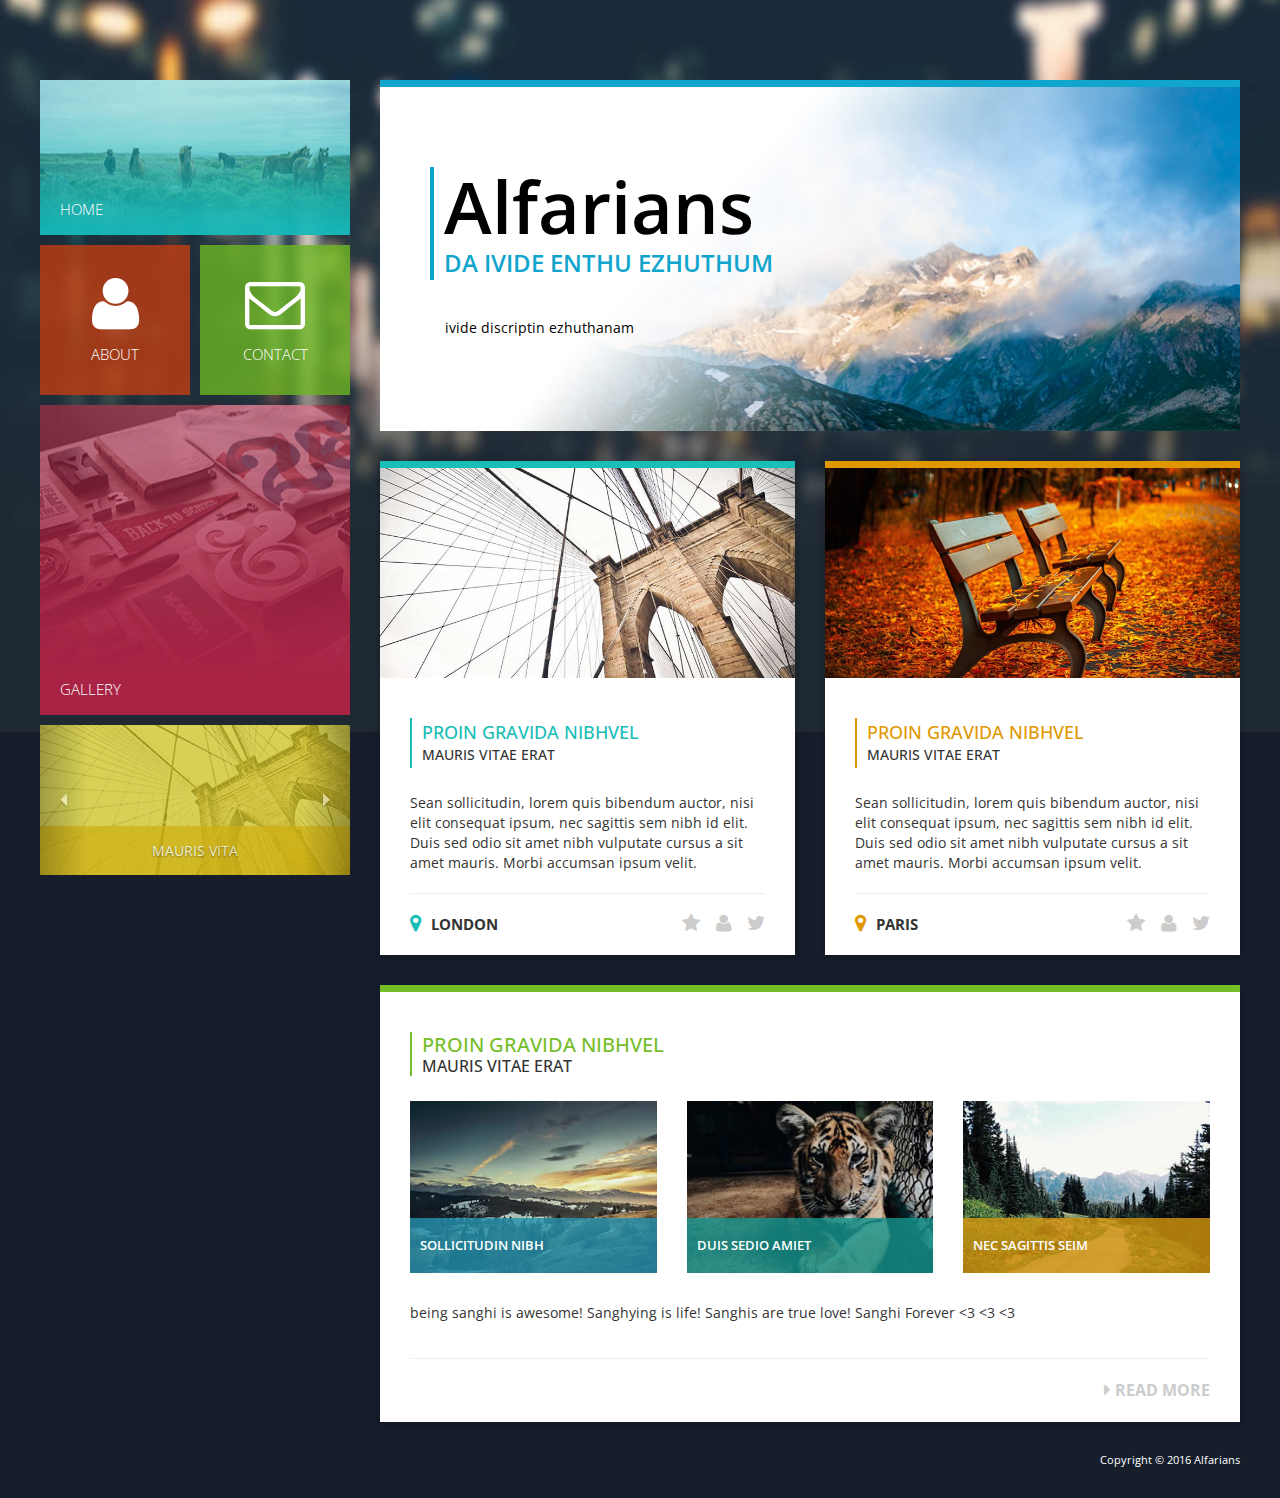
<file: index.html>
<!DOCTYPE html>
<html lang="en">
<head>
    <meta charset="UTF-8">
    <meta http-equiv="X-UA-Compatible" content="IE=edge">
    <meta name="viewport" content="width=device-width, initial-scale=1.0">
    
    <link rel='stylesheet' type='text/css' href='https://fonts.googleapis.com/css?family=Open+Sans:300,400,600,700,400italic'>
    <link rel="stylesheet" type="text/css" href="css/bootstrap.min.css">
    <link rel="stylesheet" type="text/css" href="font-awesome/css/font-awesome.min.css">    
    <link rel="stylesheet" type="text/css" href="css/style.css">
<!--
Accord Template
http://www.templatemo.com/tm-478-accord
-->
    <title>The deadly alfarian</title>
</head>

<body>
    <div class="main-body">	
        <div class="container">
            <div class="row">               
                <div class="main-page">

                    <aside class="main-navigation">
                        <div class="main-menu">

                            <div class="menu-container">
                                <div class="block-keep-ratio block-keep-ratio-2-1 block-width-full home">                                    
                                    <a href="index.html" class="block-keep-ratio__content  main-menu-link">
                                        <span class="main-menu-link-text">
                                            HOME    
                                        </span>                                        
                                    </a>
                                </div>                                
                            </div>

                            <div class="menu-container">                                
                                <div class="block-keep-ratio  block-keep-ratio-1-1  block-width-half  pull-left  about-main">                                    
                                    <a href="about.html" class="main-menu-link about block-keep-ratio__content flexbox-center">
                                        <i class="fa fa-user fa-4x main-menu-link-icon"></i>
                                        ABOUT
                                    </a>                                    
                                </div>

                                <div class="block-keep-ratio  block-keep-ratio-1-1  block-width-half  pull-right  contact-main">
                                    <a href="contact.html" class="main-menu-link contact block-keep-ratio__content flexbox-center">
                                        <i class="fa fa-envelope-o fa-4x main-menu-link-icon"></i>
                                        CONTACT
                                    </a>                                
                                </div>    
                            </div>   

                            <div class="menu-container">
                                <div class="block-keep-ratio block-keep-ratio-1-1 block-keep-ratio-md-2-1 block-width-full gallery">                                    
                                    <a href="gallery.html" class="main-menu-link  block-keep-ratio__content">
                                        <span class="main-menu-link-text">
                                            GALLERY    
                                        </span>                                            
                                    </a>                                    
                                </div>                                
                            </div>

                            <!-- sidebar carousel -->
                            <div class="menu-container">
                                <div class="mauris">
                                    <div id="carousel-menu" class="carousel slide" data-ride="carousel">
                                        <!-- Wrapper for slides -->
                                        <div class="carousel-inner" role="listbox">
                                            <div class="item active">
                                                <img src="images/slider-img-1.png" alt="slider">
                                                <div class="carousel-caption menu-caption">
                                                    mauris vita
                                                </div>
                                            </div>
                                            <div class="item">
                                                <img src="images/menu-bg-home.png" alt="slider">
                                                <div class="carousel-caption menu-caption">
                                                    lorem ipsum
                                                </div>
                                            </div>
                                        </div>

                                        <!-- Controls -->
                                        <a class="left carousel-control" href="#carousel-menu" role="button" data-slide="prev">
                                            <span class="fa fa-caret-left" aria-hidden="true"></span>
                                            <span class="sr-only">Previous</span>
                                        </a>
                                        <a class="right carousel-control" href="#carousel-menu" role="button" data-slide="next">
                                            <span class="fa fa-caret-right" aria-hidden="true"></span>
                                            <span class="sr-only">Next</span>
                                        </a>
                                    </div>
                                </div> <!-- .mauris -->
                            </div>
                        </div> <!-- main-menu -->
                    </aside> <!-- main-navigation -->

                    <div class="content-main">
                        <div class="row margin-b-30">
                            <div class="col-xs-12 col-sm-12 col-md-12 col-lg-12">
                                <div class="banner-main-home">                                
                                    <div class="banner-main-home-text">
                                        <div class="heading">
                                            <h1>Alfarians</h1>
                                            <p class="text-uppercase">da ivide enthu ezhuthum</p>
                                        </div>
                                        <div class="desc">
                                            <p>ivide discriptin ezhuthanam
                                        </div>
                                    </div>
                                   <!-- <img src="images/home-img-1.png" alt="Image" class="img-responsive">-->
                                </div>                        
                            </div>    
                        </div>
                        <div class="row margin-b-30">
                            <div class="col-xs-12 col-sm-12 col-md-6 col-lg-6">
                                <div class="box london">
                                    <div class="box-icon">
                                        <img src="images/home-img-2.jpg" alt="Image" class="img-responsive">
                                    </div>
                                    <div class="info float-container">
                                        <div class="col-sm-12 london-title">
                                            <h3 class="text-uppercase">Proin gravida nibhvel</h3>
                                            <h4 class="text-uppercase">mauris vitae erat</h4>
                                        </div>
                                        <p>Sean sollicitudin, lorem quis bibendum auctor, nisi elit consequat ipsum, nec sagittis sem nibh id elit. Duis sed odio sit amet nibh vulputate cursus a sit amet mauris. Morbi accumsan ipsum velit. </p><hr />
                                        <div class="col-sm-12 location-main"> 
                                            <div class="pull-left location">
                                                <i class="fa fa-map-marker fa-2x"></i><span>LONDON</span>
                                            </div>
                                            <div class="pull-right user-icons">
                                                <a href="#"><i class="fa fa-star fa-2x"></i></a>
                                                <a href="#"><i class="fa fa-user fa-2x"></i></a>
                                                <a href="#"><i class="fa fa-twitter fa-2x"></i></a>
                                            </div>
                                        </div>
                                    </div>
                                </div>
                            </div>

                            <div class="col-xs-12 col-sm-12 col-md-6 col-lg-6">
                                <div class="box paris">
                                    <div class="box-icon">
                                        <img src="images/home-img-3.jpg" alt="Image" class="img-responsive">
                                    </div>
                                    <div class="info float-container">
                                        <div class="col-sm-12 london-title paris-title">
                                            <h3 class="text-uppercase">Proin gravida nibhvel</h3>
                                            <h4 class="text-uppercase">mauris vitae erat</h4>
                                        </div>
                                        <p>Sean sollicitudin, lorem quis bibendum auctor, nisi elit consequat ipsum, nec sagittis sem nibh id elit. Duis sed odio sit amet nibh vulputate cursus a sit amet mauris. Morbi accumsan ipsum velit. </p><hr />
                                        <div class="col-sm-12 location-main"> 
                                            <div class="pull-left location location2">
                                                <i class="fa fa-map-marker fa-2x"></i><span>PARIS</span>
                                            </div>
                                            <div class="pull-right user-icons">
                                                <a href="#"><i class="fa fa-star fa-2x"></i></a>
                                                <a href="#"><i class="fa fa-user fa-2x"></i></a>
                                                <a href="#"><i class="fa fa-twitter fa-2x"></i></a>
                                            </div>
                                        </div>
                                    </div>
                                </div>
                            </div>
                        </div> <!-- row -->
                        <div class="row">
                            <div class="col-xs-12 col-sm-12 col-md-12 col-lg-12">
                                <div class="box bottom-main">
                                    <div class="info float-container">
                                        <div class="col-sm-12 bottom-title">
                                            <h3 class="text-uppercase">Proin gravida nibhvel</h3>
                                            <h4 class="text-uppercase">mauris vitae erat</h4>
                                        </div>
                                        <div class="row">
                                            <div class="col-xxs-12 col-xs-6 col-sm-6 col-md-4 col-lg-4">
                                                <div class="bottom-img">
                                                    <img src="images/home-img-4.jpg" alt="Image">
                                                    <p class="first">Sollicitudin nibh</p>    
                                                </div>                                      
                                            </div>
                                            <div class="col-xxs-12 col-xs-6 col-sm-6 col-md-4 col-lg-4">
                                                <div class="bottom-img">
                                                    <img src="images/home-img-5.jpg" alt="Image">
                                                    <p class="second">duis sedio amiet</p>    
                                                </div>                                      
                                            </div>
                                            <div class="col-xxs-12 col-xs-6 col-sm-6 col-md-4 col-lg-4">
                                                <div class="bottom-img">
                                                    <img src="images/home-img-6.jpg" alt="Image">
                                                    <p class="third">Nec sagittis seim</p>    
                                                </div>                                      
                                            </div>
                                        </div>
                                        <p class="bottom-desc"> being sanghi is awesome! Sanghying is life! Sanghis are true love! Sanghi Forever <3 <3 <3 </p><hr />
                                        <div class="col-sm-12 location-main"> 
                                            <div class="pull-right bottom-user">
                                                <a href="#"><i class="fa fa-caret-right"></i><span>READ MORE</span></a>
                                            </div>
                                        </div>
                                    </div>
                                </div>
                            </div>
                        </div> <!-- row -->
                    </div> <!-- .content-main -->
                </div> <!-- .main-page -->
            </div> <!-- .row -->           
            <footer class="row">
                <div class="col-xs-12 col-sm-12 col-md-12 col-lg-12 footer">
                    <p class="copyright">Copyright © 2016 Alfarians</p>
                </div>    
            </footer>  <!-- .row -->      
        </div> <!-- .container -->
    </div> <!-- .main-body -->

    <!-- JavaScript -->
    <script src="js/jquery-1.11.3.min.js"></script>
    <script src="js/bootstrap.min.js"></script>

</body>
</html>
</file>
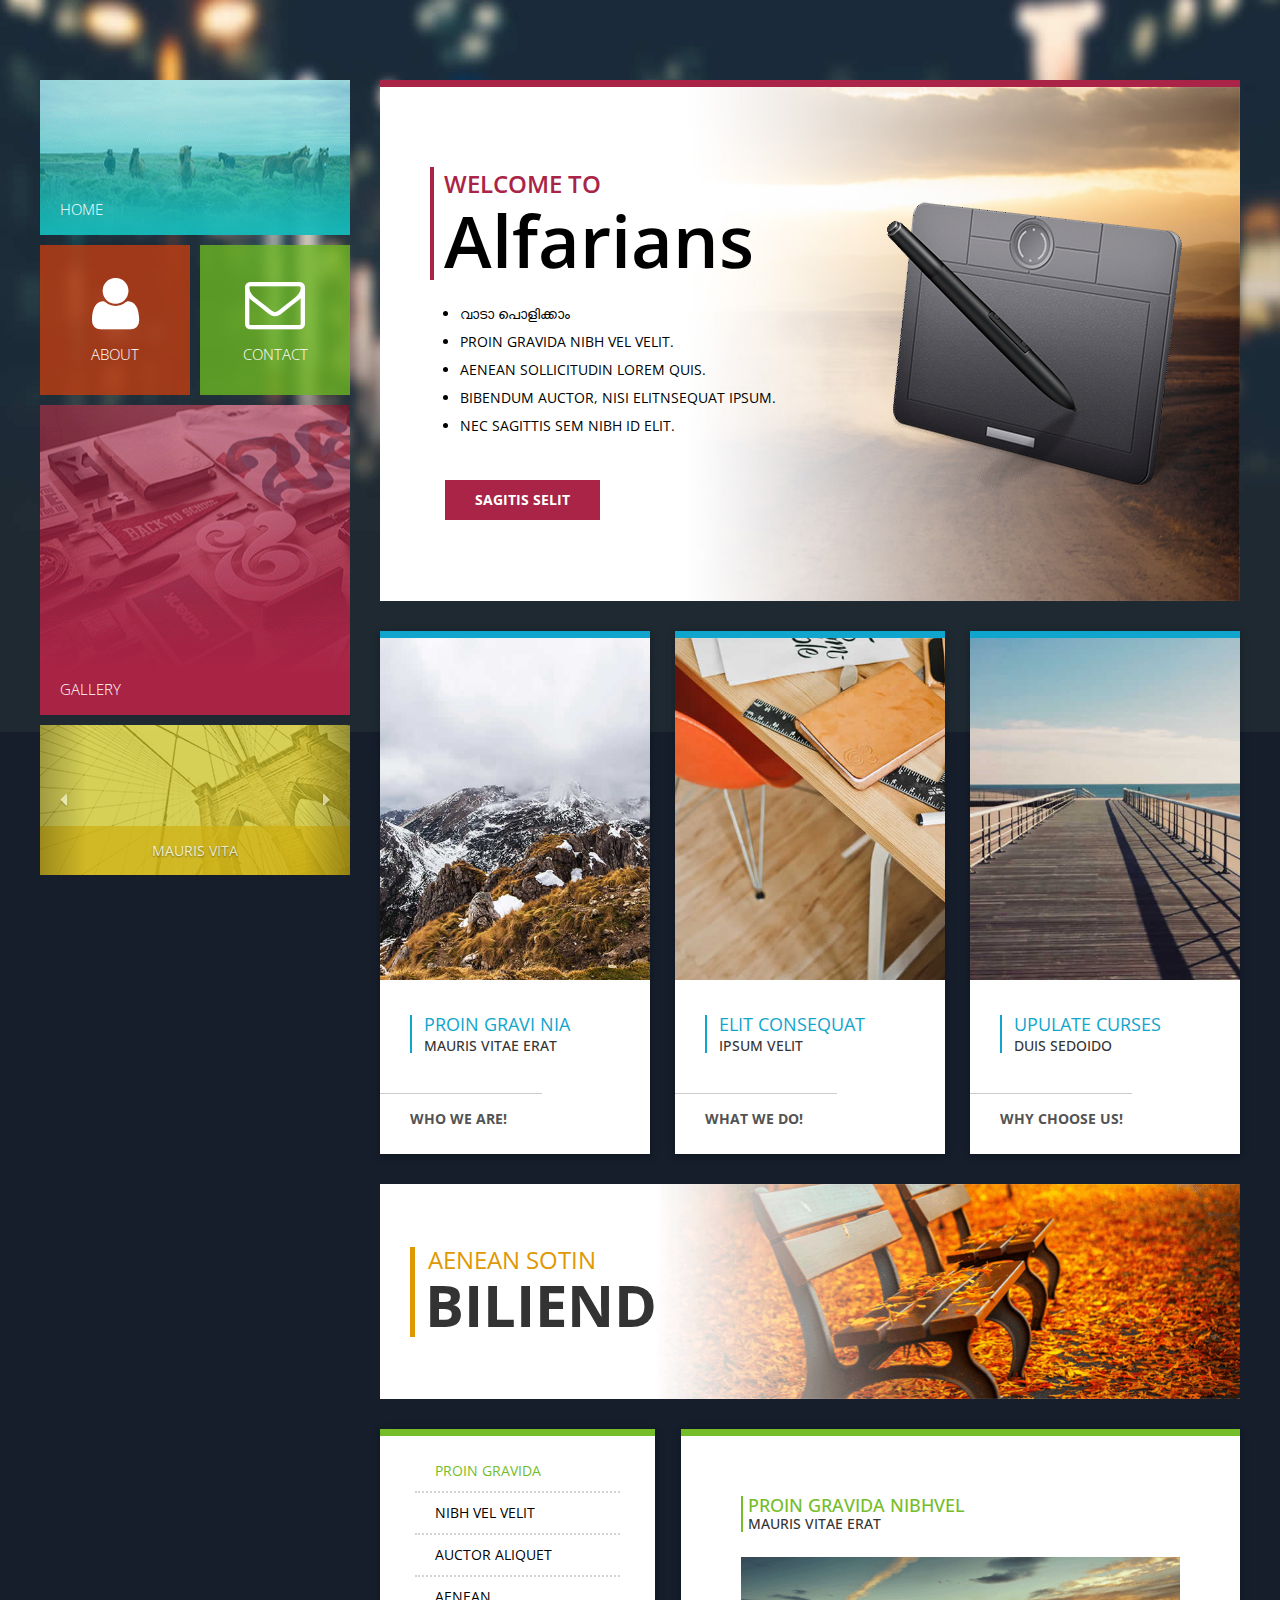
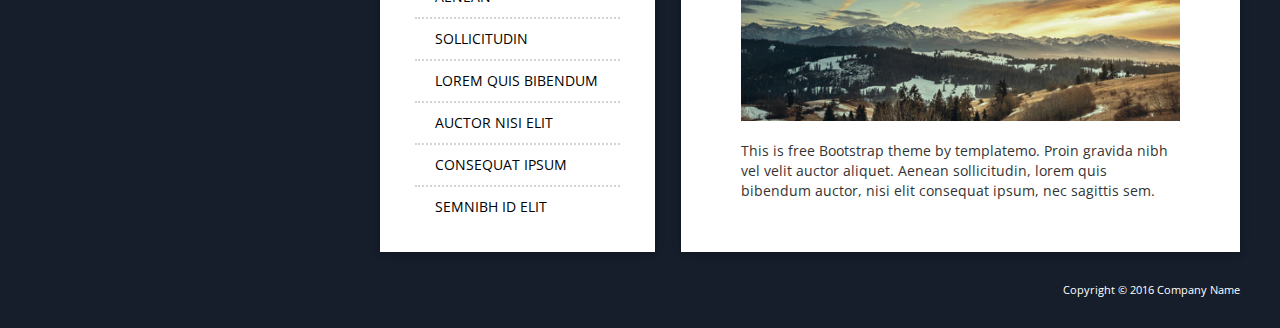
<file: about.html>
<!DOCTYPE html>
<html lang="en">
<head>

    <meta charset="UTF-8">
    <meta http-equiv="X-UA-Compatible" content="IE=edge">
    <meta name="viewport" content="width=device-width, initial-scale=1.0">

    <link rel='stylesheet' type='text/css' href='https://fonts.googleapis.com/css?family=Open+Sans:300,400,600,700,400italic'>
    <link rel="stylesheet" type="text/css" href="css/bootstrap.min.css">
    <link rel="stylesheet" type="text/css" href="font-awesome/css/font-awesome.min.css">
    <link rel="stylesheet" type="text/css" href="css/style.css">
<!--
Accord Template
http://www.templatemo.com/tm-478-accord
-->
    <title>Accord - About</title>

</head>

<body>
    <div class="main-body">
        <div class="container">
            <div class="row">

                <div class="main-page">
                    <aside class="main-navigation">
                        <div class="main-menu">

                            <div class="menu-container">
                                <div class="block-keep-ratio block-keep-ratio-2-1 block-width-full home">                                    
                                    <a href="index.html" class="block-keep-ratio__content  main-menu-link">
                                        <span class="main-menu-link-text">
                                            HOME    
                                        </span>                                        
                                    </a>
                                </div>                                
                            </div>

                            <div class="menu-container">                                
                                <div class="block-keep-ratio  block-keep-ratio-1-1  block-width-half  pull-left  about-main">                                    
                                    <a href="about.html" class="main-menu-link about block-keep-ratio__content flexbox-center">
                                        <i class="fa fa-user fa-4x main-menu-link-icon"></i>
                                        ABOUT
                                    </a>                                    
                                </div>

                                <div class="block-keep-ratio  block-keep-ratio-1-1  block-width-half  pull-right  contact-main">
                                    <a href="contact.html" class="main-menu-link contact block-keep-ratio__content flexbox-center">
                                        <i class="fa fa-envelope-o fa-4x main-menu-link-icon"></i>
                                        CONTACT
                                    </a>                                
                                </div>    
                            </div>   

                            <div class="menu-container">
                                <div class="block-keep-ratio block-keep-ratio-1-1 block-keep-ratio-md-2-1 block-width-full gallery">                                    
                                    <a href="gallery.html" class="main-menu-link  block-keep-ratio__content">
                                        <span class="main-menu-link-text">
                                            GALLERY    
                                        </span>                                            
                                    </a>                                    
                                </div>                                
                            </div>

                            <!-- sidebar carousel -->
                            <div class="menu-container">
                                <div class="mauris">
                                    <div id="carousel-menu" class="carousel slide" data-ride="carousel">
                                        <!-- Wrapper for slides -->
                                        <div class="carousel-inner" role="listbox">
                                            <div class="item active">
                                                <img src="images/slider-img-1.png" alt="slider">
                                                <div class="carousel-caption menu-caption">
                                                    mauris vita
                                                </div>
                                            </div>
                                            <div class="item">
                                                <img src="images/menu-bg-home.png" alt="slider">
                                                <div class="carousel-caption menu-caption">
                                                    lorem ipsum
                                                </div>
                                            </div>
                                        </div>

                                        <!-- Controls -->
                                        <a class="left carousel-control" href="#carousel-menu" role="button" data-slide="prev">
                                            <span class="fa fa-caret-left" aria-hidden="true"></span>
                                            <span class="sr-only">Previous</span>
                                        </a>
                                        <a class="right carousel-control" href="#carousel-menu" role="button" data-slide="next">
                                            <span class="fa fa-caret-right" aria-hidden="true"></span>
                                            <span class="sr-only">Next</span>
                                        </a>
                                    </div>
                                </div> <!-- .mauris -->
                            </div>
                        </div> <!-- main-menu -->
                    </aside> <!-- main-navigation -->

                    <div class="content-main">
                        <div class="row">
                            <div class="col-xs-12 col-sm-12 col-md-12 col-lg-12">
                                <div class="banner-main-about margin-b-30">
                                    <div class="banner-main-about-text">
                                        <div class="heading2">
                                            <p>WELCOME TO</p>
                                            <h1>Alfarians</h1>
                                        </div>
                                        <div class="desc2">
                                            <ul>
                                                <li>വാടാ പൊളിക്കാം</li>
                                                <li>Proin gravida nibh vel velit.</li>
                                                <li>Aenean sollicitudin lorem quis.</li>
                                                <li>bibendum auctor, nisi elitnsequat ipsum.</li>
                                                <li>nec sagittis sem nibh id elit.</li>
                                            </ul>
                                            <button type="button" class="">SAGITIS SELIT</button>
                                        </div>
                                    </div>
                                    <img src="images/about-img-1.png" alt="Image" class="img-responsive">
                                </div>    
                            </div>                                                        
                        </div> <!-- .banner-main-about -->

                        <!-- Modals -->
                        <div id="myModal" class="modal fade" tabindex="-1" role="dialog" aria-hidden="true">
                            <div class="modal-dialog">
                                <div class="modal-content">
                                    <div class="modal-body">
                                        <img src="images/about-img-2.jpg" alt="Image" class="img-responsive">
                                    </div> <!-- .modal-body -->
                                </div> <!-- .modal-content -->
                            </div> <!-- .modal-dialog -->
                        </div> <!-- #myModal -->
                        <div id="myModal2" class="modal fade" tabindex="-1" role="dialog" aria-hidden="true">
                            <div class="modal-dialog">
                                <div class="modal-content">
                                    <div class="modal-body">
                                        <img src="images/about-img-3.jpg" alt="Image" class="img-responsive">
                                    </div>
                                </div>
                            </div>
                        </div>
                        <div id="myModal3" class="modal fade" tabindex="-1" role="dialog" aria-hidden="true">
                            <div class="modal-dialog">
                                <div class="modal-content">
                                    <div class="modal-body">
                                        <img src="images/about-img-4.jpg" alt="Image" class="img-responsive">
                                    </div>
                                </div>
                            </div>
                        </div>

                        <div class="row about-box-main">
                            <div class="col-xs-12 col-sm-12 col-md-12 col-lg-12">

                                <div class="cards">
                                    
                                    <div class="box about_box_line card">
                                        <div class="box-icon">
                                            <img src="images/about-img-2.jpg" alt="Image" class="img-responsive">
                                            <div class="inner_search">
                                                <div class="search_icon text-center Absolute-Center" data-toggle="modal" data-target="#myModal"><i class="fa fa-search"></i></div>
                                            </div> <!-- .inner_search -->
                                        </div> <!-- .box-icon -->
                                        <div class="info">
                                            <div class="about_box_title">
                                                <h3>Proin gravi nia</h3>
                                                <h4>mauris vitae erat</h4>
                                            </div>
                                        </div> <!-- .info -->
                                        <div class="line"></div>
                                        <p class="about_box_text">who we are!</p>
                                    </div>
                                
                                    <div class="box about_box_line card">
                                        <div class="box-icon">
                                            <img src="images/about-img-3.jpg" alt="Image" class="img-responsive">
                                            <div class="inner_search">
                                                <div class="search_icon text-center Absolute-Center" data-toggle="modal" data-target="#myModal2"><i class="fa fa-search"></i></div>
                                            </div>
                                        </div>
                                        <div class="info">
                                            <div class="about_box_title">
                                                <h3>eLIT CONSEQUAT </h3>
                                                <h4>iPSUM VELIT</h4>
                                            </div>
                                        </div>
                                        <div class="line"></div>
                                        <p class="about_box_text">what we do!</p>
                                    </div>

                                    <div class="box about_box_line card">
                                        <div class="box-icon">
                                            <img src="images/about-img-4.jpg" alt="Image" class="img-responsive">
                                            <div class="inner_search">
                                                <div class="search_icon text-center Absolute-Center" data-toggle="modal" data-target="#myModal3"><i class="fa fa-search"></i></div>
                                            </div> <!-- .inner_search -->
                                        </div> <!-- .box-icon -->
                                        <div class="info">
                                            <div class="about_box_title">
                                                <h3>UPULATE CURSES</h3>
                                                <h4>DUIS SEDOIDO</h4>
                                            </div>
                                        </div>
                                        <div class="line"></div>
                                        <p class="about_box_text">why choose us!</p>
                                    </div>
                                      
                                </div>
                                
                            </div>
                            
                        </div>

                        <div class="row margin-b-30">
                            <div class="col-xs-12 col-sm-12 col-md-12 biliend">
                                <div class="banner-2-container">
                                    <div class="aenean">
                                        <h4>Aenean sotin </h4>
                                        <h3>biliend</h3>
                                    </div>    
                                </div>                                
                            </div>
                        </div>
                        <!-- <div class="row"> -->
                            <div class="about-last-container">
                                <!-- <div class="col-xs-12 col-sm-12 col-md-4 col-lg-4"> -->
                                   <div class="box bottom-main info-nav-container">
                                        <ul class="info info-ul">
                                            <li><a href="#" class="about_proin current">Proin gravida</a></li>
                                            <li><a href="#" class="about_proin">nibh vel velit</a></li>
                                            <li><a href="#" class="about_proin">auctor aliquet</a></li>
                                            <li><a href="#" class="about_proin">aenean</a></li>
                                            <li><a href="#" class="about_proin">sollicitudin</a></li>
                                            <li><a href="#" class="about_proin">lorem quis bibendum</a></li> 
                                            <li><a href="#" class="about_proin">auctor nisi elit</a></li>
                                            <li><a href="#" class="about_proin">consequat ipsum</a></li>
                                            <li><a href="#" class="about_proin">semnibh id elit</a></li>
                                        </ul>
                                    </div>
                                <!-- </div> -->    
                                <!-- <div class="col-xs-12 col-sm-12 col-md-8 col-lg-8"> -->
                                    <div class="box bottom-main info-description-container">
                                        <div class="info">
                                            <div class="proin-title">
                                                <h3>Proin gravida nibhvel</h3>
                                                <h4>mauris vitae erat</h4>
                                            </div>                                       
                                            <img src="images/about-img-5.png" alt="Image" class="img-responsive">
                                            <p class="proin-right-text">This is free Bootstrap theme by templatemo. Proin gravida nibh vel velit auctor aliquet. Aenean sollicitudin, lorem quis bibendum auctor, nisi elit consequat ipsum, nec sagittis sem.</p>
                                        </div> <!-- .info -->
                                    </div>
                                <!-- </div> -->
                            </div>
                        <!-- </div> -->
                    </div>
                </div>
            </div>
            <footer class="row">
                <div class="col-xs-12 col-sm-12 col-md-12 col-lg-12 footer">
                    <p class="copyright">Copyright © 2016 Company Name</p>
                </div>    
            </footer>            
        </div>
    </div>

    <script src="js/jquery-1.11.3.min.js"></script>
    <script src="js/bootstrap.min.js"></script>

</body>
</html>
</file>
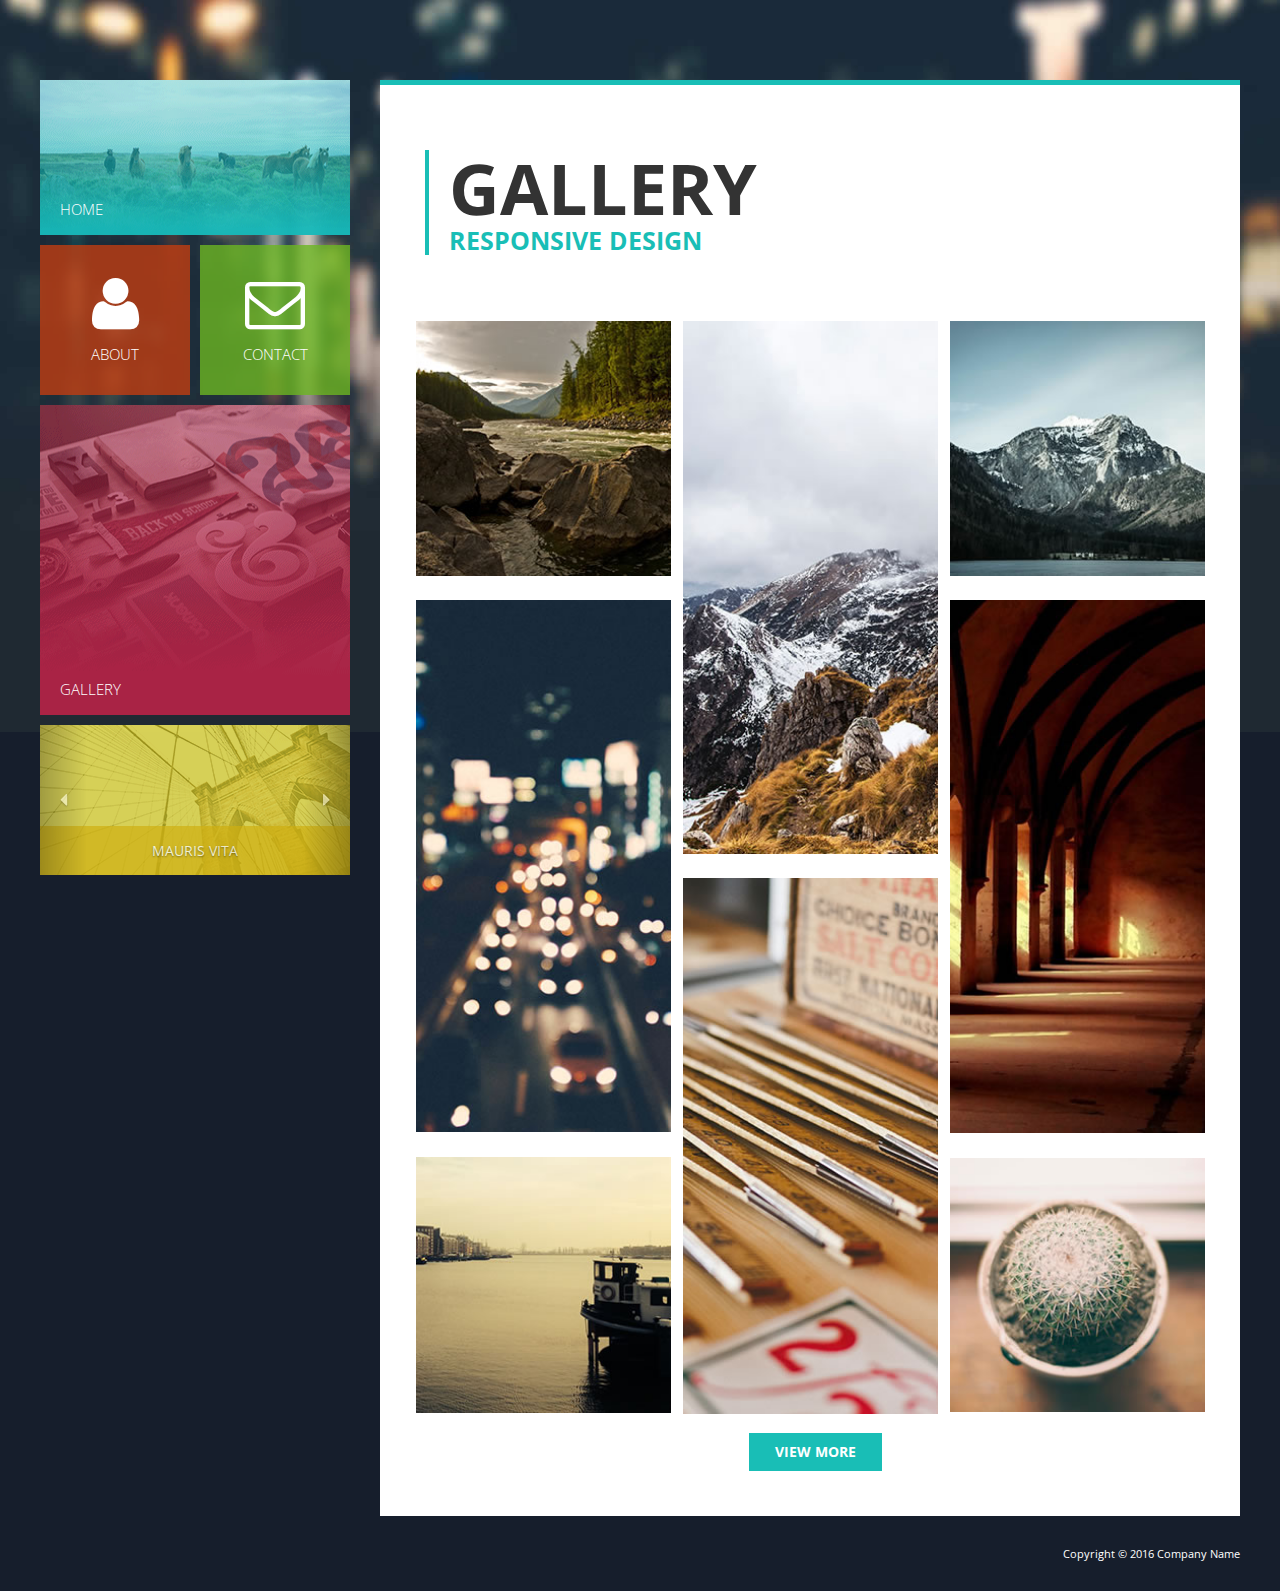
<file: gallery.html>
<!DOCTYPE html>
<html lang="en">
<head>
    <meta charset="UTF-8">
    <meta http-equiv="X-UA-Compatible" content="IE=edge">
    <meta name="viewport" content="width=device-width, initial-scale=1">

    <link rel='stylesheet' type='text/css' href='https://fonts.googleapis.com/css?family=Open+Sans:300,400,600,700,400italic'>
    <link rel="stylesheet" type="text/css" href="css/bootstrap.min.css">
    <link rel="stylesheet" type="text/css" href="font-awesome/css/font-awesome.min.css">     
    <link rel="stylesheet" type="text/css" href="css/magnific-popup.css">   <!-- Magnific Popup core CSS file -->
    <link rel="stylesheet" type="text/css" href="css/style.css">
<!--
Accord Template
http://www.templatemo.com/tm-478-accord
-->
    <title>Accord - Gallery</title>
</head>

<body class="gallery-page">

    <div class="main-body">
        <div class="container">
            <div class="row">
               
                <div class="main-page">
                    <aside class="main-navigation">
                        <div class="main-menu">

                            <div class="menu-container">
                                <div class="block-keep-ratio block-keep-ratio-2-1 block-width-full home">                                    
                                    <a href="index.html" class="block-keep-ratio__content  main-menu-link">
                                        <span class="main-menu-link-text">
                                            HOME    
                                        </span>                                        
                                    </a>
                                </div>                                
                            </div>

                            <div class="menu-container">                                
                                <div class="block-keep-ratio  block-keep-ratio-1-1  block-width-half  pull-left  about-main">                                    
                                    <a href="about.html" class="main-menu-link about block-keep-ratio__content flexbox-center">
                                        <i class="fa fa-user fa-4x main-menu-link-icon"></i>
                                        ABOUT
                                    </a>                                    
                                </div>

                                <div class="block-keep-ratio  block-keep-ratio-1-1  block-width-half  pull-right  contact-main">
                                    <a href="contact.html" class="main-menu-link contact block-keep-ratio__content flexbox-center">
                                        <i class="fa fa-envelope-o fa-4x main-menu-link-icon"></i>
                                        CONTACT
                                    </a>                                
                                </div>    
                            </div>   

                            <div class="menu-container">
                                <div class="block-keep-ratio block-keep-ratio-1-1 block-keep-ratio-md-2-1 block-width-full gallery">                                    
                                    <a href="gallery.html" class="main-menu-link  block-keep-ratio__content">
                                        <span class="main-menu-link-text">
                                            GALLERY    
                                        </span>                                            
                                    </a>                                    
                                </div>                                
                            </div>

                            <!-- sidebar carousel -->
                            <div class="menu-container">
                                <div class="mauris">
                                    <div id="carousel-menu" class="carousel slide" data-ride="carousel">
                                        <!-- Wrapper for slides -->
                                        <div class="carousel-inner" role="listbox">
                                            <div class="item active">
                                                <img src="images/slider-img-1.png" alt="slider">
                                                <div class="carousel-caption menu-caption">
                                                    mauris vita
                                                </div>
                                            </div>
                                            <div class="item">
                                                <img src="images/menu-bg-home.png" alt="slider">
                                                <div class="carousel-caption menu-caption">
                                                    lorem ipsum
                                                </div>
                                            </div>
                                        </div>

                                        <!-- Controls -->
                                        <a class="left carousel-control" href="#carousel-menu" role="button" data-slide="prev">
                                            <span class="fa fa-caret-left" aria-hidden="true"></span>
                                            <span class="sr-only">Previous</span>
                                        </a>
                                        <a class="right carousel-control" href="#carousel-menu" role="button" data-slide="next">
                                            <span class="fa fa-caret-right" aria-hidden="true"></span>
                                            <span class="sr-only">Next</span>
                                        </a>
                                    </div>
                                </div> <!-- .mauris -->
                            </div>
                        </div> <!-- main-menu -->
                    </aside> <!-- main-navigation -->

                    <!-- content-main -->
                    <div class="content-main gallery_main">

                        <div class="gallery-main-inner">
                            
                            <div class="col-md-12 gallery_title_main">
                                <div class="gallery_title">
                                    <h3>GALLERY</h3>
                                    <h4>RESPONSIVE DESIGN</h4>
                                </div><br style="clear:both;"/>
                            </div>

                            <div id="content" class="gallery-images-container">
                                <div class="box-gutter"></div>
                                <div class="box-sizer"></div>
                                <div class="box">
                                    <a href="images/gallery-item-1-big.jpg"><img alt="Agra picture" src="images/gallery-item-1.jpg"></a>
                                </div>
                                <div class="box">
                                    <a href="images/gallery-item-4-big.jpg"><img alt="Agra picture" src="images/gallery-item-4.jpg"></a>
                                </div>
                                <div class="box">
                                    <a href="images/gallery-item-6-big.jpg"><img alt="Agra picture" src="images/gallery-item-6.jpg"></a>
                                </div>
                                <div class="box">
                                    <a href="images/gallery-item-2-big.jpg"><img alt="Agra picture" src="images/gallery-item-2.jpg"></a>
                                </div>
                                <div class="box">
                                    <a href="images/gallery-item-5-big.jpg"><img alt="Agra picture" src="images/gallery-item-5.jpg"></a>
                                </div>
                                <div class="box">
                                    <a href="images/gallery-item-7-big.jpg"><img alt="Agra picture" src="images/gallery-item-7.jpg"></a>
                                </div>
                                <div class="box">
                                    <a href="images/gallery-item-8-big.jpg"><img alt="Agra picture" src="images/gallery-item-8.jpg"></a>
                                </div>
                                <div class="box">
                                    <a href="images/gallery-item-3-big.jpg"><img alt="Agra picture" src="images/gallery-item-3.jpg"></a>
                                </div>
                            </div>                

                            <div class="row text-center view_more_main">
                               <a href="#" class="btn view_more">view more</a>
                            </div>

                        </div>

                    </div>
                </div> <!-- .main-page -->
            </div> <!-- .row -->
            <footer class="row">
                <div class="col-xs-12 col-sm-12 col-md-12 col-lg-12 footer">
                    <p class="copyright">Copyright © 2016 Company Name</p>
                </div>    
            </footer>  <!-- .row -->   

        </div> <!-- .container -->
    </div>  <!-- .main-body -->


    <script src="js/jquery-1.11.3.min.js"></script>
    <script src="js/bootstrap.min.js"></script>
    <script src="js/imagesloaded.3.1.8.min.js"></script>
    <script src="js/jquery.masonry.3.2.1.min.js"></script> <!-- http://masonry.desandro.com/ -->
    <script src="js/jquery.magnific-popup.min.js"></script> <!-- http://dimsemenov.com/plugins/magnific-popup/ -->

    <script>
        function init_masonry(){
          var $container = $('#content');

          $container.imagesLoaded( function(){
              $container.masonry({
                itemSelector: '.box',
                isAnimated: true
            });
          });
        }

        $(document).ready(function(){
            
            //Init jQuery Masonry layout
            init_masonry();

            // Magnific Popup
            $('.gallery-images-container').magnificPopup({
                delegate: 'a', // child items selector, by clicking on it popup will open
                type: 'image',
                gallery: {
                    enabled: true,
                    navigateByImgClick: true,
                    preload: [0,1] // Will preload 0 - before current, and 1 after the current image
                },
            });

            //Select menu onchange
            $("#collapsed-navbar").change(function () {
                window.location = $(this).val();
            });
        
        });
    </script>

</body>
</html>
</file>
<file: css/style.css>
/*

Accord Template

http://www.templatemo.com/tm-478-accord

*/

a:hover, a:focus { text-decoration: none; }
a:hover {
	-webkit-transition: all 0.3s ease;
	transition: all 0.3s ease;
}
.margin-b-30 { margin-bottom: 30px; }

/*
 * http://www.smashingmagazine.com/2013/08/absolute-horizontal-vertical-centering-css/
 */
.Absolute-Center {
  margin: auto;
  position: absolute;
  top: 0; left: 0; bottom: 0; right: 0;
}

body {
	margin: 0;
	padding: 0;
	background-color: #161E2C;
	font-family: 'Open Sans', sans-serif;
	overflow-x: hidden;
}

.main-body {
	float: left;
	width: 100%;
	background: url(../images/page-bg.jpg) no-repeat top center;
	background-size: 100% auto;
	background-attachment: fixed;
}

/* 
 * http://philipnewcomer.net/2014/04/target-internet-explorer-10-11-css/
 * Background attachment fixed bug on IE 
*/
@media all and (-ms-high-contrast: none), (-ms-high-contrast: active) {
	
	/* IE10+ CSS styles go here */
	
	.main-body { background-attachment: scroll;	}
}

.main-page {
	position: relative;
	margin-top: 80px;
}

/*http://stackoverflow.com/questions/16034397/css-calc-alternative*/
.content-main {
	padding-left: 340px;
	width: 100%;
	box-sizing: border-box;
	float: none;
}

.main-navigation {
	padding: 0px 0px;
	width: 310px;
	position: absolute;
	top: 0;
	left: 0;
}
.gallery-page .main-navigation,
.contact-page .main-navigation {
	position: static;
	float: left;
	width: 340px;
	padding-right: 30px;
}

.main-menu {
	float: left;
	width: 100%;
}
.main-menu-link {
	color: #fff;
	display: block;
	font-weight: 300;
	font-size: 15px;	
}

.main-menu-link-text {
	margin-bottom: 0;
	position: absolute;
	left: 20px;
	bottom: 15px;
}

.menu-container {	
	padding-left: 0;
	overflow: auto;
	margin-bottom: 10px;
}
.menu-container:last-child { margin-bottom: 0; }

/* http://stackoverflow.com/questions/12121090/responsively-change-div-size-keeping-aspect-ratio */

.block-keep-ratio {	position: relative; }
	
	.block-keep-ratio__content {
		position: absolute;
		top: 0; bottom: 0; right: 0; left: 0;
	}

.block-keep-ratio:after {
	display: block;
	content: '';
}

.block-width-full {	width: 100%; }
.block-width-half { width: 150px; }

.block-keep-ratio-1-1:after {	padding-top: 100%; }
.block-keep-ratio-2-1:after {	padding-top: 50%; }

.flexbox-center {
	display: -webkit-box;
	display: -webkit-flex;
	display: -ms-flexbox;
	display: flex;
    -webkit-box-orient: vertical;
    -webkit-box-direction: normal;
    -webkit-flex-direction: column;
        -ms-flex-direction: column;
            flex-direction: column;
    -webkit-box-pack: center;
    -webkit-justify-content: center;
        -ms-flex-pack: center;
            justify-content: center;
    text-align: center;
}

.main-menu-link:hover {	color: #66FFFF; }
.main-menu-link:focus {	color: #fff; }

.home {
	background-color: rgba(16, 165, 205, 0.8);
	background-image: url(../images/menu-bg-home.png);
	background-repeat: no-repeat;
	background-size: 100% 100%;
}

.about-main { padding-left: 0; }
.about { background-color: rgba(193,61,18,0.8);	}

.cards {
	display: -webkit-box;
	display: -webkit-flex;
	display: -ms-flexbox;
	display: flex;
	-webkit-flex-wrap: wrap;
	    -ms-flex-wrap: wrap;
	        flex-wrap: wrap;
	-webkit-box-pack: justify;
	-webkit-justify-content: space-between;
	    -ms-flex-pack: justify;
	        justify-content: space-between;
}

.card {
	width: -webkit-calc(33% - 1em);
	width: calc(33% - 1em);
	margin-bottom: 30px;
}

.contact { background-color: rgba(107,181,34,0.8);	}

.about i, .contact i {
	float: left;
	width: 100%;
	text-align: center;
	margin-bottom: 10px;
}
.gallery {
	background-image: url(../images/menu-bg-gallery.png);
	background-repeat: no-repeat;
	background-size: 100% 100%;
}
.banner-main-home {
	background-color: white;
	background-image: url(../images/banner-bg-home.jpg);
	background-repeat: no-repeat;
	background-size: cover;
	background-position: bottom right;
	border-top: 7px solid #10a5cd;
	min-height: 320px;	
	overflow-y: auto;
}
.banner-main-home,
.banner-main-about {
	padding: 70px 30px 60px 50px;
}
.banner-main-home img {
	float: right;
	margin: 45px 0px;
	height: auto;
}

.banner-main-about {
	float: left;
    width: 100%;
    background-image: url(../images/banner-bg-about.jpg);
    background-repeat: no-repeat;
    background-size: cover;
    border-top: 7px solid #a92446;
    min-height: 320px;
    background-color: white;
    background-position: bottom right;
}
.banner-main-about img {
	float: right;
	margin: 45px 0px;
}

.carousel-control.left,
.carousel-control.right {
	display: -webkit-flex;
	display: -ms-flexbox;
	display: -webkit-box;
	display: flex;
	-webkit-align-items: center;
	-ms-flex-align: center;
	-webkit-box-align: center;
	        align-items: center;
	-webkit-justify-content: center;
	-ms-flex-pack: center;
	-webkit-box-pack: center;
	        justify-content: center;
	margin-bottom: 0;
}

.banner-main-home-text,
.banner-main-about-text {
	position: relative;
	float: left;
	width: 55%;
	color: #000;
	text-align: left;
	right: 0;
	top: 0px; 
	left: 0;
	text-shadow: none;
}
.menu-caption {
	float: left;
	width: 100%;
	background-color: #cfb011;
	text-align: center;
	left: 0px;
	bottom: 0px;
	position: absolute;
	top: 67%;
	opacity: 0.7;
	padding-top: 15px;
	padding-bottom: 0px;
	padding-left: 0px;
	padding-right: 0px;
	text-transform: uppercase;
}
.heading, .heading2 {
	float: left;
	width: 100%;
	margin: 10px 0px;
}
.heading { border-left: 4px solid #10a5cd; }
.heading2 {	border-left: 4px solid #a92446; }
.heading h1, .heading2 h1 {
	margin: 0 10px;
	font-weight: 600;
	font-size: 72px;
}
.heading p, .heading2 p {
	margin: 0 10px;
	font-size: 24px;
	font-weight: 600;
}
.heading p { color: #10a5cd; }
.heading2 p { color: #a92446; }
.desc, .desc2 {
	float: left;
	width: 100%;
	padding-left: 15px;
}
.desc p {
	line-height: 1.8;
	margin-top: 25px;
	margin-bottom: 30px;
}
.desc button, .desc2 button {
	background-color: #363636;
	color: #fff;
	font-weight: bold;
	border: none;
	padding: 10px 30px;
}
.desc button {
	background-color: #363636;
	-webkit-transition: all 0.3s ease;
	transition: all 0.3s ease;
}
.desc button:hover, .desc button:focus { background-color: #777; }
.desc2 button {
	background-color: #a92446;
	-webkit-transition: all 0.3s ease;
	transition: all 0.3s ease;
}
.desc2 button:hover, .desc2 button:focus { background-color: #DD426A; }
.desc2 ul {
	padding: 10px 15px 30px;
	line-height: 2;
	text-transform: uppercase;
}

/****box design style*****/
.box {
	float: left;
	box-shadow: 0 2px 5px 0 rgba(0, 0, 0, 0.16), 0 2px 10px 0 rgba(0, 0, 0, 0.12);
	display: block;
	background-color: #fff;
}
.london { border-top: 7px solid #19beb6; }
.paris { border-top: 7px solid #df9801; }
.box-icon {
	width: 100%;
	position: relative;
}

.info-nav-container {
	width: 32%;
    margin-right: 3%;
}

.float-container { overflow: auto; }

.info {
	width: 100%;
	padding: 15px 30px 20px;
}
.info-ul { padding: 15px 20px; }
.info-description-container {
	padding: 20px 30px;
	float: right;
	width: 65%;
}
.info > li {
	display: block;
	font-size: 14px;
	text-align: left;
	border-bottom: 2px dotted #D7D2D2;
	margin: 0px 15px;
	padding: 10px 0px;
}
.info > li:last-child {	border-bottom: none; }

.london-title {
	padding: 0 0 0 5px;
	border-left: 2px solid #19beb6;
	margin: 25px 0px;
}
.london-title h3 {
	color: #19beb6;
	font-size: 18px;
	margin: 5px;
}
.london-title h4 {
	font-size: 14px;
	margin: 5px;
}
.location-main {
	padding-left: 0px;
	padding-right: 0px;
}
.location i { color:#19beb6; }
.location span {
	font-size: 15px;
	font-weight: bold;
	margin-left: 10px;
}

.fa-2x { font-size: 1.4em; }

.user-icons i {
	color: #ccc;
	-webkit-transition: all 0.3s ease;
	transition: all 0.3s ease;
}
.user-icons a { margin-right: 12px; }
.user-icons a:last-child {	margin-right: 0; }
.user-icons i:hover { color:#999; }

.paris-title {	border-left: 2px solid #df9801; }
.paris-title h3 { color: #df9801; }
.location2 i { color:#df9801; }

.bottom-main { border-top:7px solid #75bd29; }
.bottom-title {
	padding: 0 0 0 5px;
	border-left: 2px solid #75bd29;
	margin: 25px 0px;
}
.bottom-title h3 {
	color: #75bd29;
	font-size: 20px;
	margin: 2px 5px;
}
.bottom-title h4 {
	font-size: 16px;
	margin: 0px 5px;
}
.bottom-user {
	font-size: 16px;
	color: #ccc;
	font-weight: bold;
}
.bottom-desc {
	margin-top: 30px;
	margin-bottom: 35px;
}
.bottom-user a {
	color: #ccc;
	-webkit-transition: all 0.3s ease;
	transition: all 0.3s ease;
}
.bottom-user a:hover { color:#999; }
.bottom-user i {
	font-size: 18px;
	margin-right: 5px;
}
.bottom-img { position: relative; }
.bottom-img p {
	width: 100%;
	color: #fff;
	position: absolute;
	bottom: 0px;
	padding: 18px 10px;
	margin: 0px 0px;
	text-transform: uppercase;
	font-size: 13px;
	font-weight: 600;
}

.first { background-color: rgba(36,148,176,0.8); }
.second { background-color: rgba(21, 150, 144, 0.8); }
.third { background-color: rgba(211,150,14,0.8); }

.footer {
	color: white;
	font-size: 12px;
	padding-right: 0;
}
.copyright {
	color: #fff;
	font-size: 11px;
	margin-bottom: 0;
	text-align: right;
	padding: 30px 0;
}

.copyright a {
	color: #fff;
}
.copyright a:hover {
	color: #FF0;
}

.about_box_line { border-top: 7px solid #10a5cd; }
.about_box_title {
	padding: 0 0 0 5px;
	border-left: 2px solid #10a5cd;
	margin: 20px 0px;
}
.about_box_title h3 {
	color: #10a5cd;
	font-weight: 400;
	font-size: 18px;
	margin: 0px 7px;
	text-transform: uppercase;
}
.about_box_title h4 {
	font-size: 14px;
	margin: 3px 7px 0;
	text-transform: uppercase;
}
.about_box_text {
	color: #535353;
	text-transform: uppercase;
	font-size: 14px;
	font-weight: bold;
	clear: both;	
	padding: 15px 15px 15px 30px;
}
.line {
	float: left;
	width: 60%;
	height: 1px;
	background-color: #ccc;
}
.banner-2-container {
	background: url(../images/banner-bg-about-2.png) no-repeat center center;
	background-size: cover;
	width: 100%;
	height: 215px;
	display: -webkit-box;
	display: -webkit-flex;
	display: -ms-flexbox;
	display: flex;
    -webkit-box-align: center;
    -webkit-align-items: center;
        -ms-flex-align: center;
            align-items: center;
    padding-left: 30px;    
}

.proin-title {
	padding: 0px;
	border-left: 2px solid #75bd29;
	margin: 25px 0px;
}
.proin-title h3 {
	color: #75bd29;
	font-size: 18px;
	margin: 0px 5px;
	text-transform: uppercase;
}
.proin-title h4 {
	font-size: 14px;
	margin: 0px 5px;
	text-transform: uppercase;
}

.about_proin {
	color: black;
	padding: 0 20px;
	text-transform: uppercase;
	-webkit-transition: all 0.3s ease;
	transition: all 0.3s ease;
}

.about_proin.current, .about_proin:hover, .about_proin:focus { color: #75BD29; }
.proin-right-text {	margin-top:20px; }

.about-last-container {
	display: -webkit-box;
	display: -webkit-flex;
	display: -ms-flexbox;
	display: flex;
	-webkit-box-orient: horizontal;
	-webkit-box-direction: normal;
	-webkit-flex-direction: row;
	    -ms-flex-direction: row;
	        flex-direction: row;
	-webkit-box-pack: center;
	-webkit-justify-content: center;
	    -ms-flex-pack: center;
	        justify-content: center;
	-webkit-align-content: center;
	    -ms-flex-line-pack: center;
	        align-content: center;	
}

.aenean {
	padding-left: 10px;
	border-left:5px solid #df9801;
}
.aenean h3 {
	font-size: 58px;
	font-weight: bold;
	margin-top: 0px;
	margin-bottom: 0px;
	text-transform: uppercase;
}
.aenean h4 {
	font-size: 24px;
	font-weight: 400;
	margin: 0px 0px;
	padding-left: 3px;
	color: #df9801;
	text-transform: uppercase;
}

.gallery_main,
.contact-content {
	background-color: #fff;
	border-top: 5px solid #19beb6;	
	width: auto;
	overflow: hidden;
}
.gallery_main {	padding: 30px 20px 30px 30px; }

.contact-content { padding: 30px; }
.contact-content { padding: 0; }
.contact-content-upper { padding: 30px 40px; }

.gallery_title {
	width: auto;
	border-left: 4px solid #19beb6;
	padding-left: 20px;
	margin-bottom: 40px;
}
.gallery_title h3 {
	font-size: 70px;
	font-weight: bold;
	margin-bottom: 0;
}
.gallery_title h4 {
	font-size: 25px;
	font-weight: bold;
	color: #19beb6;
	margin-top: 0;
	text-transform: uppercase;
}

.view_more_main {
	width: 100%;
	margin: 15px 0px;
}

.view_more {
	background-color:#19beb6;
	color:#fff;
	font-size:14px;
	text-transform:uppercase;
	font-weight:bold;
	border-radius:0px;
	padding:8px 25px;
}

.contact_left {	padding:8px 30px; }
.contact_right { padding: 5px 0px; }

.contact_title {
	font-size: 37px;
	font-weight: bold;
	line-height: 30px;
	margin-bottom: 5px;
}
.contact_sub_title { font-size:15px; }
.contact_text {
	font-size: 15px;
	line-height: 25px;
	margin-top: 30px;
	margin-bottom: 25px;
}
.contact_info {
	font-size: 14px;
	font-style: italic;
	font-weight: bold;
	line-height: 25px;
	margin-left: 10px;
	margin-bottom: 15px;
}
.contact-fa { width: 25px; }

.social-icon {
	color: #fff;
	cursor: pointer;
	margin: 5px;
	width: 35px;
	height: 35px;
	text-align: center;
	padding-top: 10px;
	-webkit-transition: all 0.3s ease;
	transition: all 0.3s ease;
}
.rss_icon {	background-color: #ff9934;}
.rss_icon:hover, .rss_icon:focus { background-color: #E6801C; }

.twitter_icon {	background-color:#1abfdf; }
.twitter_icon:hover, .twitter_icon:focus { background-color: #0C98B3; }

.facebook_icon { background-color:#527ebf; }
.facebook_icon:hover, .facebook_icon:focus { background-color: #2B538D; }

.form-group { margin-bottom: 25px; }
.form-control {
	border-radius: 0;
	height:43px;
}
.form-control:focus {
    border-color: rgb(25, 192, 200);
    outline: 0;
    box-shadow: inset 0 1px 1px rgba(0,0,0,.075),0 0 8px rgba(25,192,200,.6);
}
.contact-info-link { color: #000; }
.contact-info-link:hover, .contact-info-link:focus { color: #19beb6; }

.btn-submit {
	font-weight: normal;
	padding: 13px 38px;
	-webkit-transition: all 0.3s ease;
	transition: all 0.3s ease;
}
.btn-submit:hover, .btn-submit:focus {
	background-color: #109B94;
	color: white;
}

textarea.form-control {	height:135px; }

.inner_search {
	width: 100%;
	height: 100%;
	position: absolute;
	background-color: none;
	opacity: 0;
	z-index: 110;
	top: 0px;
	left: 0px;
	-webkit-transition: all 0.4s ease;
	transition: all 0.4s ease;
}

.search_icon {
	border-radius: 100%;
	padding: 12px 0px;
	width: 44px;
	height: 44px;
	background-color: #10a5cd;
	color: #fff;
	cursor: pointer;
}

.box-icon:hover .inner_search{
	opacity: 0.9;
	background-color:#000;
}

#google-map { height: 435px; }

.modal-dialog {
	width: 300px;
	margin: 80px auto;
}

/*****masonry gallery****/
#content {
	float: left;
	width: 100%;
}
#content .box {
	width: 50%;
	padding: 6px;
	display: inline-block;
	vertical-align: top;
	margin-bottom: 12px; /* Safari/Chrome, other WebKit */    /* Firefox, other Gecko */
	box-sizing: border-box;
	box-shadow: none;         /* Opera/IE 8+ */
}
.box img { width: 100%;	}
.about_box_line { max-width: 410px; }

@media screen and (max-width: 1199px) and (min-width: 992px) {
	
	.banner-main-home {	padding-bottom: 80px; }
	.banner-main-home img {	margin-top: 150px; }
	.banner-main-home-text,
	.banner-main-about-text {
		width: 43%;
	}

	.banner-main-about { padding: 70px 30px 60px 30px; }
	.banner-main-about img { padding-top: 100px; }

}

@media screen and (max-width: 719px) {
	#content { float: none; }
}

@media screen and (min-width: 720px) {
	#content .box { width: 33%; box-shadow: none;}
}

@media screen and (min-width: 992px) {
	#content .box { width: 33%; box-shadow: none;}
}

@media (min-width: 1230px) {
	.container { width: 1200px;	}
}

@media (max-width:991px) {

	.main-body { background-size: auto; }

	.box {	margin-bottom: 30px; }

	.block-keep-ratio-md-2-1:after { padding-top: 50%; }

	.contact-page .main-navigation,
	.gallery-page .main-navigation,
	.main-navigation {
		float: none;
		position: static;
		overflow: auto;
    	margin: 0 auto 80px;   
    	padding-right: 0;
    	width: 310px;
    	max-width: 100%;
	}

	.content-main { padding-left: 0; }
	.content-main.gallery_main { padding: 30px; }

	.banner-main-home img {
		display: block;		
		float: none;
		margin: 50px auto;
		padding-top: 50px;
	}
	.banner-main-home-text { overflow-y: auto; }

	.banner-main-about img {
		float: none;
		margin: 0 auto;
		padding-top: 30px;
	}

	.bottom-img {
		width: 100%;
		margin-bottom: 10px;
	}
	
	.bottom-img p {
		width: 100%;
		position: relative;
	}

	.heading h1, .heading2 h1 {	font-size: 40px; }
	.heading p, .heading2 p { font-size: 14px; }
	
	.banner-main-home-text,
	.banner-main-about-text {
		width: auto;		
	}

	.box.paris { margin-bottom: 0; }
	.bottom-main { margin-bottom: 0; }
	
	.aenean { top: 7px;	}

	.about_proin { padding: 0;	}
	.about-last-container {
		-webkit-box-orient: vertical;
		-webkit-box-direction: normal;
		-webkit-flex-direction: column;
		    -ms-flex-direction: column;
		        flex-direction: column;
	}
	
	.info-nav-container,
	.info-description-container {
		float: none;
		width: 100%;
	}
	.info-nav-container {
		margin-right: 0;
		margin-bottom: 30px;
	}	
}

@media (max-width: 800px) {

	.container {
		padding-left: 40px;
		padding-right: 40px;
	}

}

@media (max-width:767px) {

	.box {	width: 100%; }
	
	.cards { 
		-webkit-box-pack: center; 
		-webkit-justify-content: center; 
		    -ms-flex-pack: center; 
		        justify-content: center;
	}
	.card {	width: 100%; }

	.desc p {
		font-size:14px;
		display:block;
	}
	.desc2 ul {	display: block;	}
	.heading, .heading2 { margin: 15px 0px;	}
	.carousel { min-height: auto; }
	
	.heading h1, .heading2 h1 {	font-size: 46px; }
	.heading p, .heading2 p { font-size: 15px; }
	
	.content-main {
		padding-left: 0;
		width: 100%;
	}

	.gallery_main,
	.contact-content { padding: 15px; }
	
	.gallery_title h3 {	font-size: 50px; }
	.gallery_title h4 {	font-size: 20px; }
	
	.banner-main-home-text,
	.banner-main-home img {
		float: none;
	}
	
	.banner-main-about img {
		float: none;
		padding-top: 50px;
	}
}
@media (max-width: 550px) {

	.banner-main-home, .banner-main-about {	padding: 20px; }
	.banner-main-home-text {
		width: 92%;
		float: left;
		padding-right: 25px;
	}
	
	.aenean { top: 20px; }
}

@media (max-width: 480px) {

	.col-xxs-12 { width: 100%; }

	.aenean h3 { font-size: 40px; }
	.aenean h4 { font-size: 22px; }
	
	.info-description-container { padding: 20px 0; }
}

@media (max-width:400px) {
	
	.desc2 { font-size: 12px; }
	
	.contact-content-upper { padding: 20px;	}
}

@media (max-width: 370px) {
	
	.block-width-half {	width: 48%;	}

	.main-menu-link-icon {	font-size: 3em;	}

	.gallery_title h3 { font-size: 40px; }
	.gallery_title h4 { font-size: 18px; }
}
</file>
